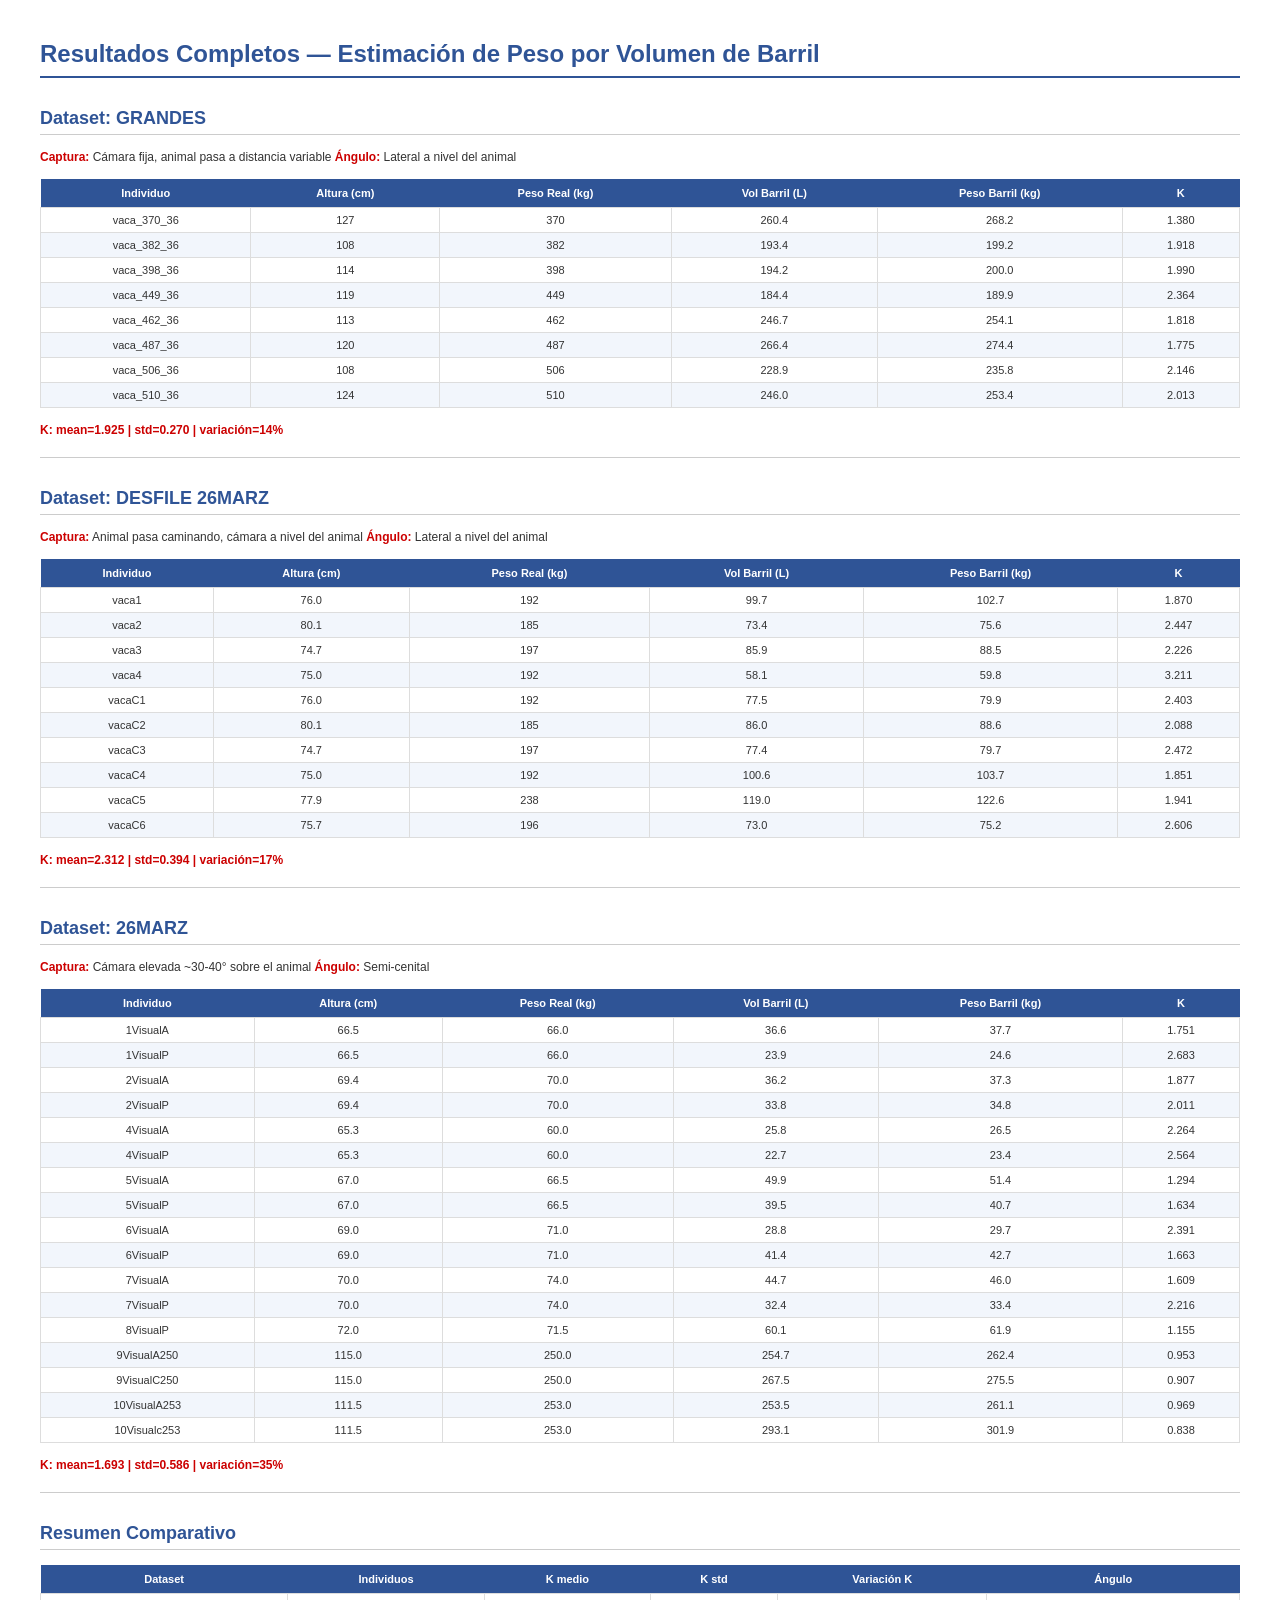
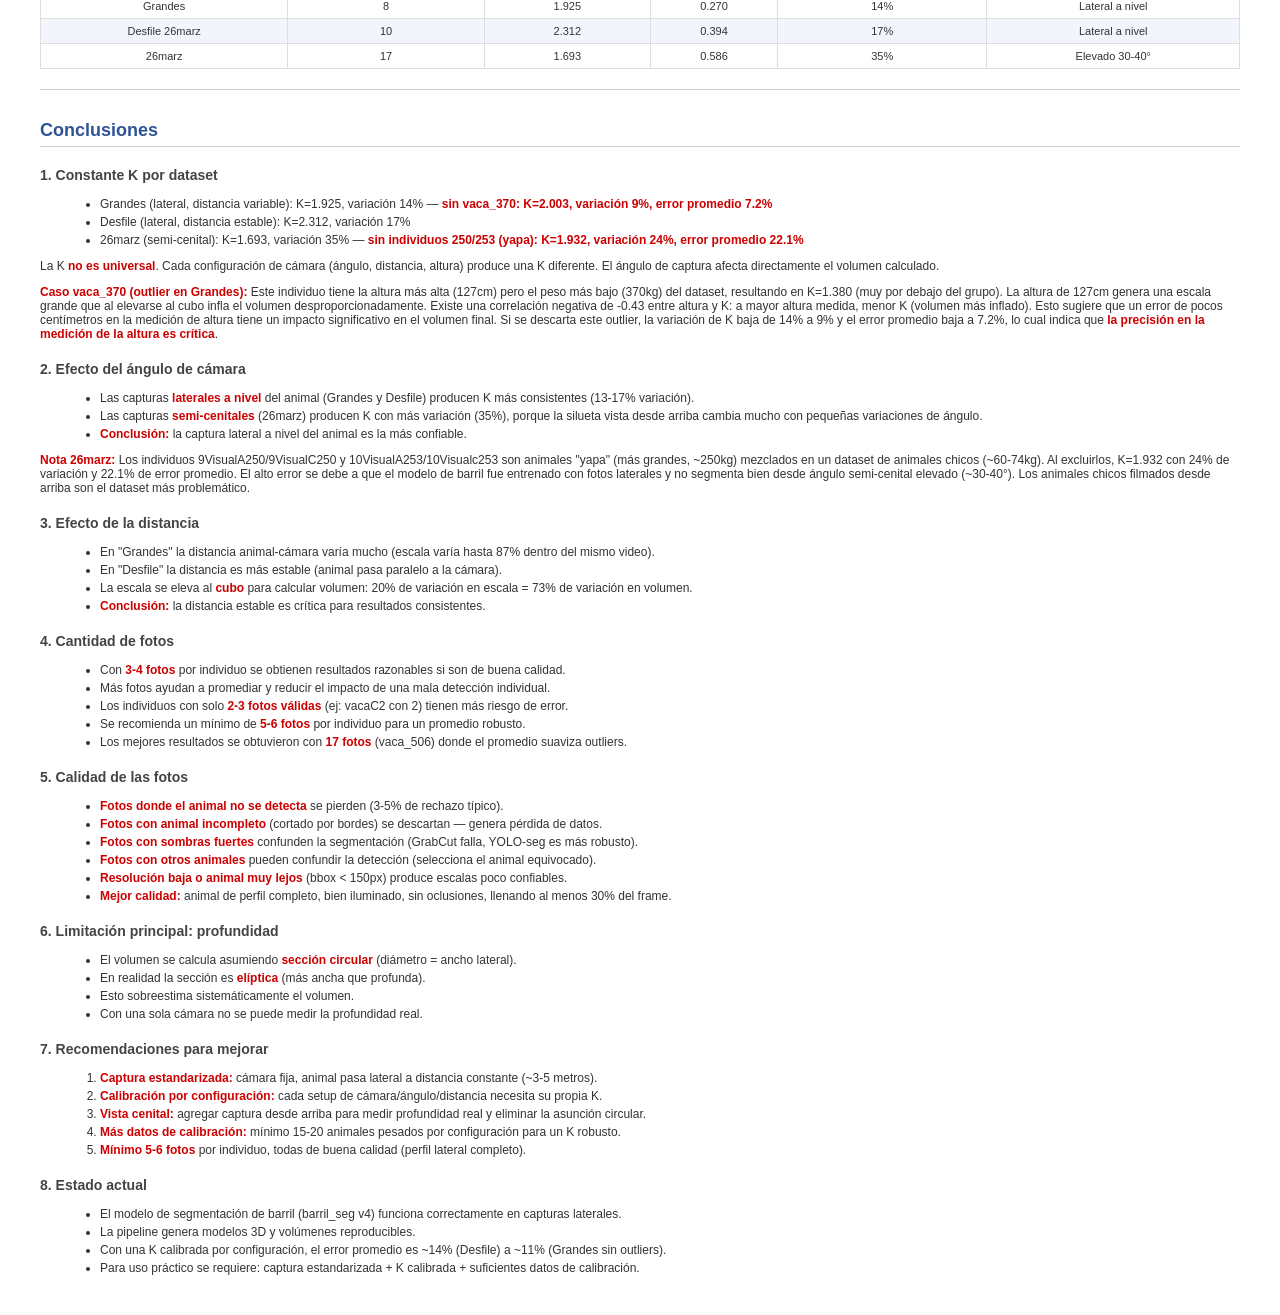
<file: RESULTADOS_COMPLETOS.html>
<!DOCTYPE html>
<html>
<head>
<meta charset="utf-8">
<style>
body { font-family: Arial, sans-serif; margin: 40px; font-size: 12px; color: #333; }
h1 { color: #2F5496; border-bottom: 2px solid #2F5496; padding-bottom: 8px; }
h2 { color: #2F5496; margin-top: 30px; border-bottom: 1px solid #ccc; padding-bottom: 5px; }
h3 { color: #444; margin-top: 20px; }
table { border-collapse: collapse; width: 100%; margin: 15px 0; font-size: 11px; }
th { background-color: #2F5496; color: white; padding: 8px 10px; text-align: center; }
td { border: 1px solid #ddd; padding: 6px 10px; text-align: center; }
tr:nth-child(even) { background-color: #f2f6fc; }
tr:hover { background-color: #e0e8f5; }
strong { color: #CC0000; }
hr { border: none; border-top: 1px solid #ccc; margin: 20px 0; }
code { background: #f0f0f0; padding: 2px 5px; border-radius: 3px; }
ul, ol { margin-left: 20px; }
li { margin-bottom: 4px; }
</style>
</head>
<body>
<h1>Resultados Completos — Estimación de Peso por Volumen de Barril</h1>
<h2>Dataset: GRANDES</h2>
<p><strong>Captura:</strong> Cámara fija, animal pasa a distancia variable
<strong>Ángulo:</strong> Lateral a nivel del animal</p>
<table>
<thead>
<tr>
<th>Individuo</th>
<th>Altura (cm)</th>
<th>Peso Real (kg)</th>
<th>Vol Barril (L)</th>
<th>Peso Barril (kg)</th>
<th>K</th>
</tr>
</thead>
<tbody>
<tr>
<td>vaca_370_36</td>
<td>127</td>
<td>370</td>
<td>260.4</td>
<td>268.2</td>
<td>1.380</td>
</tr>
<tr>
<td>vaca_382_36</td>
<td>108</td>
<td>382</td>
<td>193.4</td>
<td>199.2</td>
<td>1.918</td>
</tr>
<tr>
<td>vaca_398_36</td>
<td>114</td>
<td>398</td>
<td>194.2</td>
<td>200.0</td>
<td>1.990</td>
</tr>
<tr>
<td>vaca_449_36</td>
<td>119</td>
<td>449</td>
<td>184.4</td>
<td>189.9</td>
<td>2.364</td>
</tr>
<tr>
<td>vaca_462_36</td>
<td>113</td>
<td>462</td>
<td>246.7</td>
<td>254.1</td>
<td>1.818</td>
</tr>
<tr>
<td>vaca_487_36</td>
<td>120</td>
<td>487</td>
<td>266.4</td>
<td>274.4</td>
<td>1.775</td>
</tr>
<tr>
<td>vaca_506_36</td>
<td>108</td>
<td>506</td>
<td>228.9</td>
<td>235.8</td>
<td>2.146</td>
</tr>
<tr>
<td>vaca_510_36</td>
<td>124</td>
<td>510</td>
<td>246.0</td>
<td>253.4</td>
<td>2.013</td>
</tr>
</tbody>
</table>
<p><strong>K: mean=1.925 | std=0.270 | variación=14%</strong></p>
<hr />
<h2>Dataset: DESFILE 26MARZ</h2>
<p><strong>Captura:</strong> Animal pasa caminando, cámara a nivel del animal
<strong>Ángulo:</strong> Lateral a nivel del animal</p>
<table>
<thead>
<tr>
<th>Individuo</th>
<th>Altura (cm)</th>
<th>Peso Real (kg)</th>
<th>Vol Barril (L)</th>
<th>Peso Barril (kg)</th>
<th>K</th>
</tr>
</thead>
<tbody>
<tr>
<td>vaca1</td>
<td>76.0</td>
<td>192</td>
<td>99.7</td>
<td>102.7</td>
<td>1.870</td>
</tr>
<tr>
<td>vaca2</td>
<td>80.1</td>
<td>185</td>
<td>73.4</td>
<td>75.6</td>
<td>2.447</td>
</tr>
<tr>
<td>vaca3</td>
<td>74.7</td>
<td>197</td>
<td>85.9</td>
<td>88.5</td>
<td>2.226</td>
</tr>
<tr>
<td>vaca4</td>
<td>75.0</td>
<td>192</td>
<td>58.1</td>
<td>59.8</td>
<td>3.211</td>
</tr>
<tr>
<td>vacaC1</td>
<td>76.0</td>
<td>192</td>
<td>77.5</td>
<td>79.9</td>
<td>2.403</td>
</tr>
<tr>
<td>vacaC2</td>
<td>80.1</td>
<td>185</td>
<td>86.0</td>
<td>88.6</td>
<td>2.088</td>
</tr>
<tr>
<td>vacaC3</td>
<td>74.7</td>
<td>197</td>
<td>77.4</td>
<td>79.7</td>
<td>2.472</td>
</tr>
<tr>
<td>vacaC4</td>
<td>75.0</td>
<td>192</td>
<td>100.6</td>
<td>103.7</td>
<td>1.851</td>
</tr>
<tr>
<td>vacaC5</td>
<td>77.9</td>
<td>238</td>
<td>119.0</td>
<td>122.6</td>
<td>1.941</td>
</tr>
<tr>
<td>vacaC6</td>
<td>75.7</td>
<td>196</td>
<td>73.0</td>
<td>75.2</td>
<td>2.606</td>
</tr>
</tbody>
</table>
<p><strong>K: mean=2.312 | std=0.394 | variación=17%</strong></p>
<hr />
<h2>Dataset: 26MARZ</h2>
<p><strong>Captura:</strong> Cámara elevada ~30-40° sobre el animal
<strong>Ángulo:</strong> Semi-cenital</p>
<table>
<thead>
<tr>
<th>Individuo</th>
<th>Altura (cm)</th>
<th>Peso Real (kg)</th>
<th>Vol Barril (L)</th>
<th>Peso Barril (kg)</th>
<th>K</th>
</tr>
</thead>
<tbody>
<tr>
<td>1VisualA</td>
<td>66.5</td>
<td>66.0</td>
<td>36.6</td>
<td>37.7</td>
<td>1.751</td>
</tr>
<tr>
<td>1VisualP</td>
<td>66.5</td>
<td>66.0</td>
<td>23.9</td>
<td>24.6</td>
<td>2.683</td>
</tr>
<tr>
<td>2VisualA</td>
<td>69.4</td>
<td>70.0</td>
<td>36.2</td>
<td>37.3</td>
<td>1.877</td>
</tr>
<tr>
<td>2VisualP</td>
<td>69.4</td>
<td>70.0</td>
<td>33.8</td>
<td>34.8</td>
<td>2.011</td>
</tr>
<tr>
<td>4VisualA</td>
<td>65.3</td>
<td>60.0</td>
<td>25.8</td>
<td>26.5</td>
<td>2.264</td>
</tr>
<tr>
<td>4VisualP</td>
<td>65.3</td>
<td>60.0</td>
<td>22.7</td>
<td>23.4</td>
<td>2.564</td>
</tr>
<tr>
<td>5VisualA</td>
<td>67.0</td>
<td>66.5</td>
<td>49.9</td>
<td>51.4</td>
<td>1.294</td>
</tr>
<tr>
<td>5VisualP</td>
<td>67.0</td>
<td>66.5</td>
<td>39.5</td>
<td>40.7</td>
<td>1.634</td>
</tr>
<tr>
<td>6VisualA</td>
<td>69.0</td>
<td>71.0</td>
<td>28.8</td>
<td>29.7</td>
<td>2.391</td>
</tr>
<tr>
<td>6VisualP</td>
<td>69.0</td>
<td>71.0</td>
<td>41.4</td>
<td>42.7</td>
<td>1.663</td>
</tr>
<tr>
<td>7VisualA</td>
<td>70.0</td>
<td>74.0</td>
<td>44.7</td>
<td>46.0</td>
<td>1.609</td>
</tr>
<tr>
<td>7VisualP</td>
<td>70.0</td>
<td>74.0</td>
<td>32.4</td>
<td>33.4</td>
<td>2.216</td>
</tr>
<tr>
<td>8VisualP</td>
<td>72.0</td>
<td>71.5</td>
<td>60.1</td>
<td>61.9</td>
<td>1.155</td>
</tr>
<tr>
<td>9VisualA250</td>
<td>115.0</td>
<td>250.0</td>
<td>254.7</td>
<td>262.4</td>
<td>0.953</td>
</tr>
<tr>
<td>9VisualC250</td>
<td>115.0</td>
<td>250.0</td>
<td>267.5</td>
<td>275.5</td>
<td>0.907</td>
</tr>
<tr>
<td>10VisualA253</td>
<td>111.5</td>
<td>253.0</td>
<td>253.5</td>
<td>261.1</td>
<td>0.969</td>
</tr>
<tr>
<td>10Visualc253</td>
<td>111.5</td>
<td>253.0</td>
<td>293.1</td>
<td>301.9</td>
<td>0.838</td>
</tr>
</tbody>
</table>
<p><strong>K: mean=1.693 | std=0.586 | variación=35%</strong></p>
<hr />
<h2>Resumen Comparativo</h2>
<table>
<thead>
<tr>
<th>Dataset</th>
<th>Individuos</th>
<th>K medio</th>
<th>K std</th>
<th>Variación K</th>
<th>Ángulo</th>
</tr>
</thead>
<tbody>
<tr>
<td>Grandes</td>
<td>8</td>
<td>1.925</td>
<td>0.270</td>
<td>14%</td>
<td>Lateral a nivel</td>
</tr>
<tr>
<td>Desfile 26marz</td>
<td>10</td>
<td>2.312</td>
<td>0.394</td>
<td>17%</td>
<td>Lateral a nivel</td>
</tr>
<tr>
<td>26marz</td>
<td>17</td>
<td>1.693</td>
<td>0.586</td>
<td>35%</td>
<td>Elevado 30-40°</td>
</tr>
</tbody>
</table>
<hr />
<h2>Conclusiones</h2>
<h3>1. Constante K por dataset</h3>
<ul>
<li>Grandes (lateral, distancia variable): K=1.925, variación 14% — <strong>sin vaca_370: K=2.003, variación 9%, error promedio 7.2%</strong></li>
<li>Desfile (lateral, distancia estable): K=2.312, variación 17%</li>
<li>26marz (semi-cenital): K=1.693, variación 35% — <strong>sin individuos 250/253 (yapa): K=1.932, variación 24%, error promedio 22.1%</strong></li>
</ul>
<p>La K <strong>no es universal</strong>. Cada configuración de cámara (ángulo, distancia, altura) produce una K diferente. El ángulo de captura afecta directamente el volumen calculado.</p>
<p><strong>Caso vaca_370 (outlier en Grandes):</strong> Este individuo tiene la altura más alta (127cm) pero el peso más bajo (370kg) del dataset, resultando en K=1.380 (muy por debajo del grupo). La altura de 127cm genera una escala grande que al elevarse al cubo infla el volumen desproporcionadamente. Existe una correlación negativa de -0.43 entre altura y K: a mayor altura medida, menor K (volumen más inflado). Esto sugiere que un error de pocos centímetros en la medición de altura tiene un impacto significativo en el volumen final. Si se descarta este outlier, la variación de K baja de 14% a 9% y el error promedio baja a 7.2%, lo cual indica que <strong>la precisión en la medición de la altura es crítica</strong>.</p>
<h3>2. Efecto del ángulo de cámara</h3>
<ul>
<li>Las capturas <strong>laterales a nivel</strong> del animal (Grandes y Desfile) producen K más consistentes (13-17% variación).</li>
<li>Las capturas <strong>semi-cenitales</strong> (26marz) producen K con más variación (35%), porque la silueta vista desde arriba cambia mucho con pequeñas variaciones de ángulo.</li>
<li><strong>Conclusión:</strong> la captura lateral a nivel del animal es la más confiable.</li>
</ul>
<p><strong>Nota 26marz:</strong> Los individuos 9VisualA250/9VisualC250 y 10VisualA253/10Visualc253 son animales "yapa" (más grandes, ~250kg) mezclados en un dataset de animales chicos (~60-74kg). Al excluirlos, K=1.932 con 24% de variación y 22.1% de error promedio. El alto error se debe a que el modelo de barril fue entrenado con fotos laterales y no segmenta bien desde ángulo semi-cenital elevado (~30-40°). Los animales chicos filmados desde arriba son el dataset más problemático.</p>
<h3>3. Efecto de la distancia</h3>
<ul>
<li>En "Grandes" la distancia animal-cámara varía mucho (escala varía hasta 87% dentro del mismo video).</li>
<li>En "Desfile" la distancia es más estable (animal pasa paralelo a la cámara).</li>
<li>La escala se eleva al <strong>cubo</strong> para calcular volumen: 20% de variación en escala = 73% de variación en volumen.</li>
<li><strong>Conclusión:</strong> la distancia estable es crítica para resultados consistentes.</li>
</ul>
<h3>4. Cantidad de fotos</h3>
<ul>
<li>Con <strong>3-4 fotos</strong> por individuo se obtienen resultados razonables si son de buena calidad.</li>
<li>Más fotos ayudan a promediar y reducir el impacto de una mala detección individual.</li>
<li>Los individuos con solo <strong>2-3 fotos válidas</strong> (ej: vacaC2 con 2) tienen más riesgo de error.</li>
<li>Se recomienda un mínimo de <strong>5-6 fotos</strong> por individuo para un promedio robusto.</li>
<li>Los mejores resultados se obtuvieron con <strong>17 fotos</strong> (vaca_506) donde el promedio suaviza outliers.</li>
</ul>
<h3>5. Calidad de las fotos</h3>
<ul>
<li><strong>Fotos donde el animal no se detecta</strong> se pierden (3-5% de rechazo típico).</li>
<li><strong>Fotos con animal incompleto</strong> (cortado por bordes) se descartan — genera pérdida de datos.</li>
<li><strong>Fotos con sombras fuertes</strong> confunden la segmentación (GrabCut falla, YOLO-seg es más robusto).</li>
<li><strong>Fotos con otros animales</strong> pueden confundir la detección (selecciona el animal equivocado).</li>
<li><strong>Resolución baja o animal muy lejos</strong> (bbox &lt; 150px) produce escalas poco confiables.</li>
<li><strong>Mejor calidad:</strong> animal de perfil completo, bien iluminado, sin oclusiones, llenando al menos 30% del frame.</li>
</ul>
<h3>6. Limitación principal: profundidad</h3>
<ul>
<li>El volumen se calcula asumiendo <strong>sección circular</strong> (diámetro = ancho lateral).</li>
<li>En realidad la sección es <strong>elíptica</strong> (más ancha que profunda).</li>
<li>Esto sobreestima sistemáticamente el volumen.</li>
<li>Con una sola cámara no se puede medir la profundidad real.</li>
</ul>
<h3>7. Recomendaciones para mejorar</h3>
<ol>
<li><strong>Captura estandarizada:</strong> cámara fija, animal pasa lateral a distancia constante (~3-5 metros).</li>
<li><strong>Calibración por configuración:</strong> cada setup de cámara/ángulo/distancia necesita su propia K.</li>
<li><strong>Vista cenital:</strong> agregar captura desde arriba para medir profundidad real y eliminar la asunción circular.</li>
<li><strong>Más datos de calibración:</strong> mínimo 15-20 animales pesados por configuración para un K robusto.</li>
<li><strong>Mínimo 5-6 fotos</strong> por individuo, todas de buena calidad (perfil lateral completo).</li>
</ol>
<h3>8. Estado actual</h3>
<ul>
<li>El modelo de segmentación de barril (barril_seg v4) funciona correctamente en capturas laterales.</li>
<li>La pipeline genera modelos 3D y volúmenes reproducibles.</li>
<li>Con una K calibrada por configuración, el error promedio es ~14% (Desfile) a ~11% (Grandes sin outliers).</li>
<li>Para uso práctico se requiere: captura estandarizada + K calibrada + suficientes datos de calibración.</li>
</ul>
</body>
</html>
</file>
